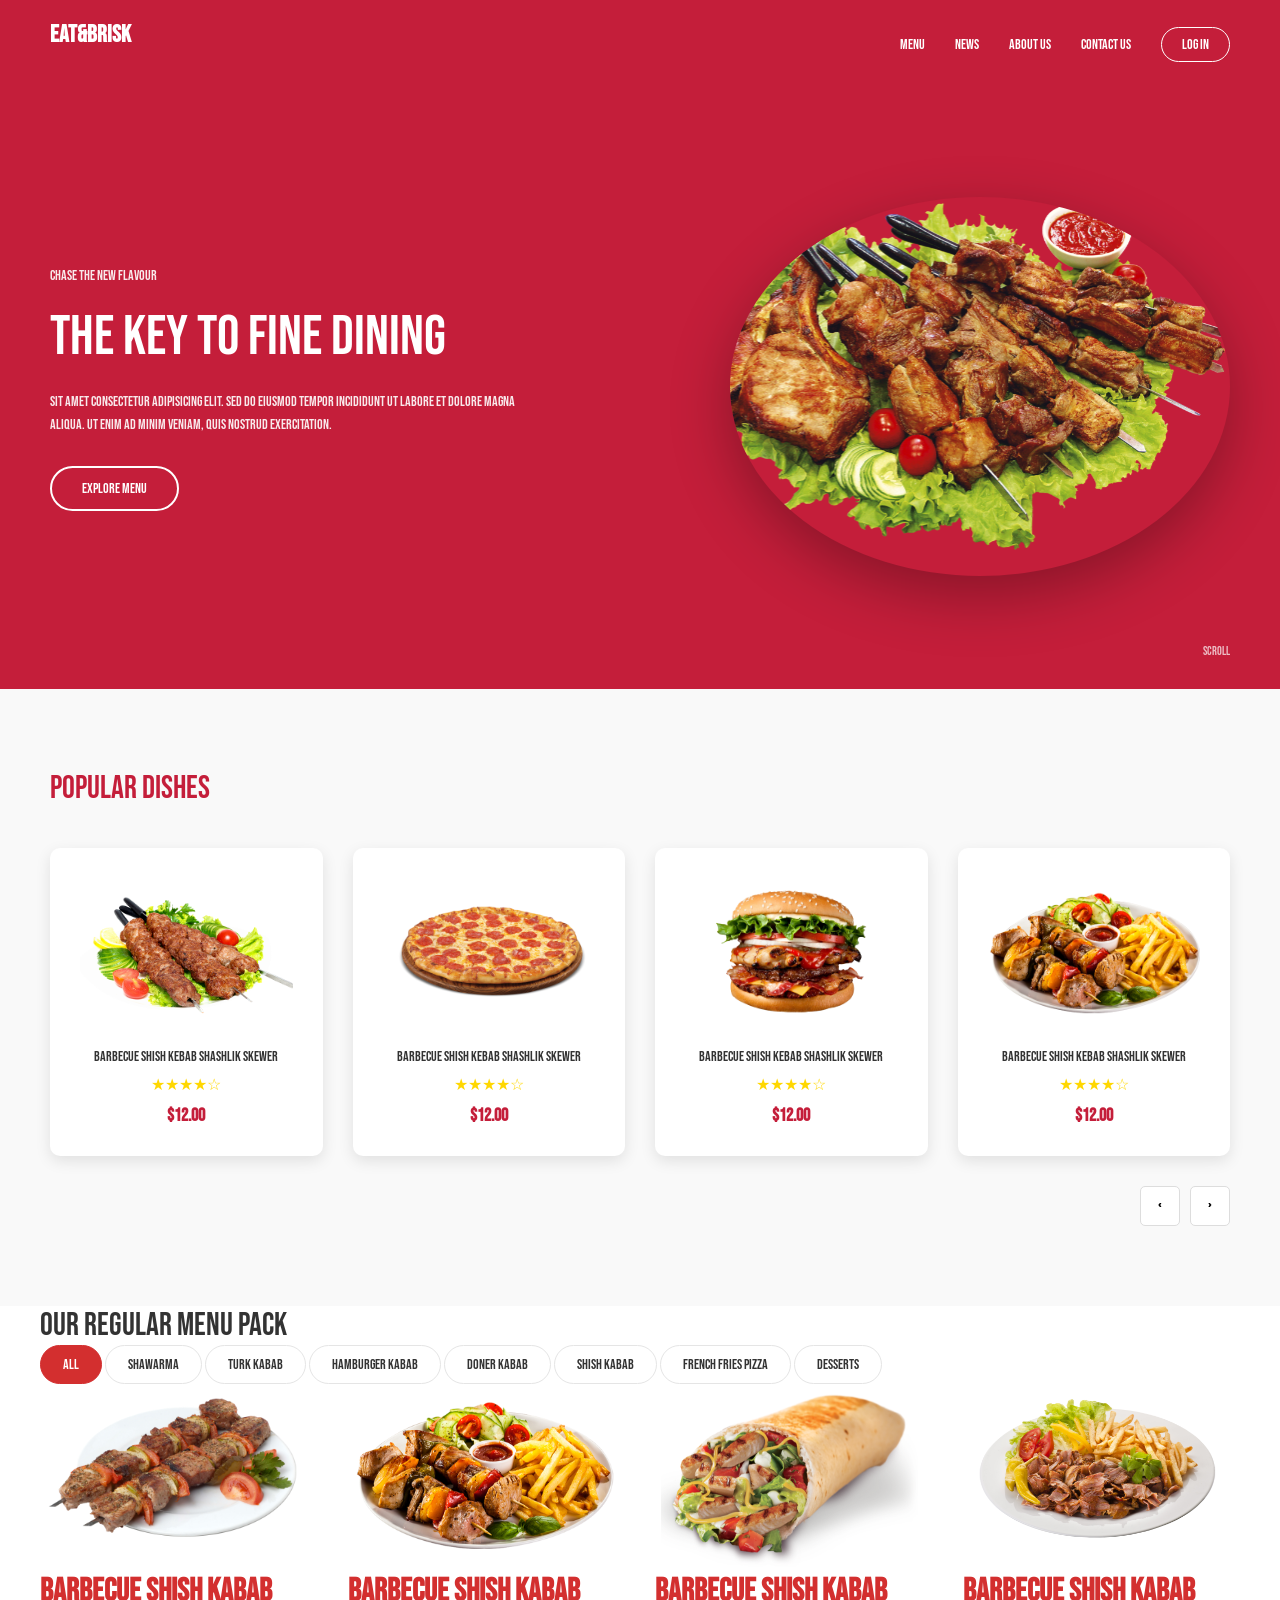
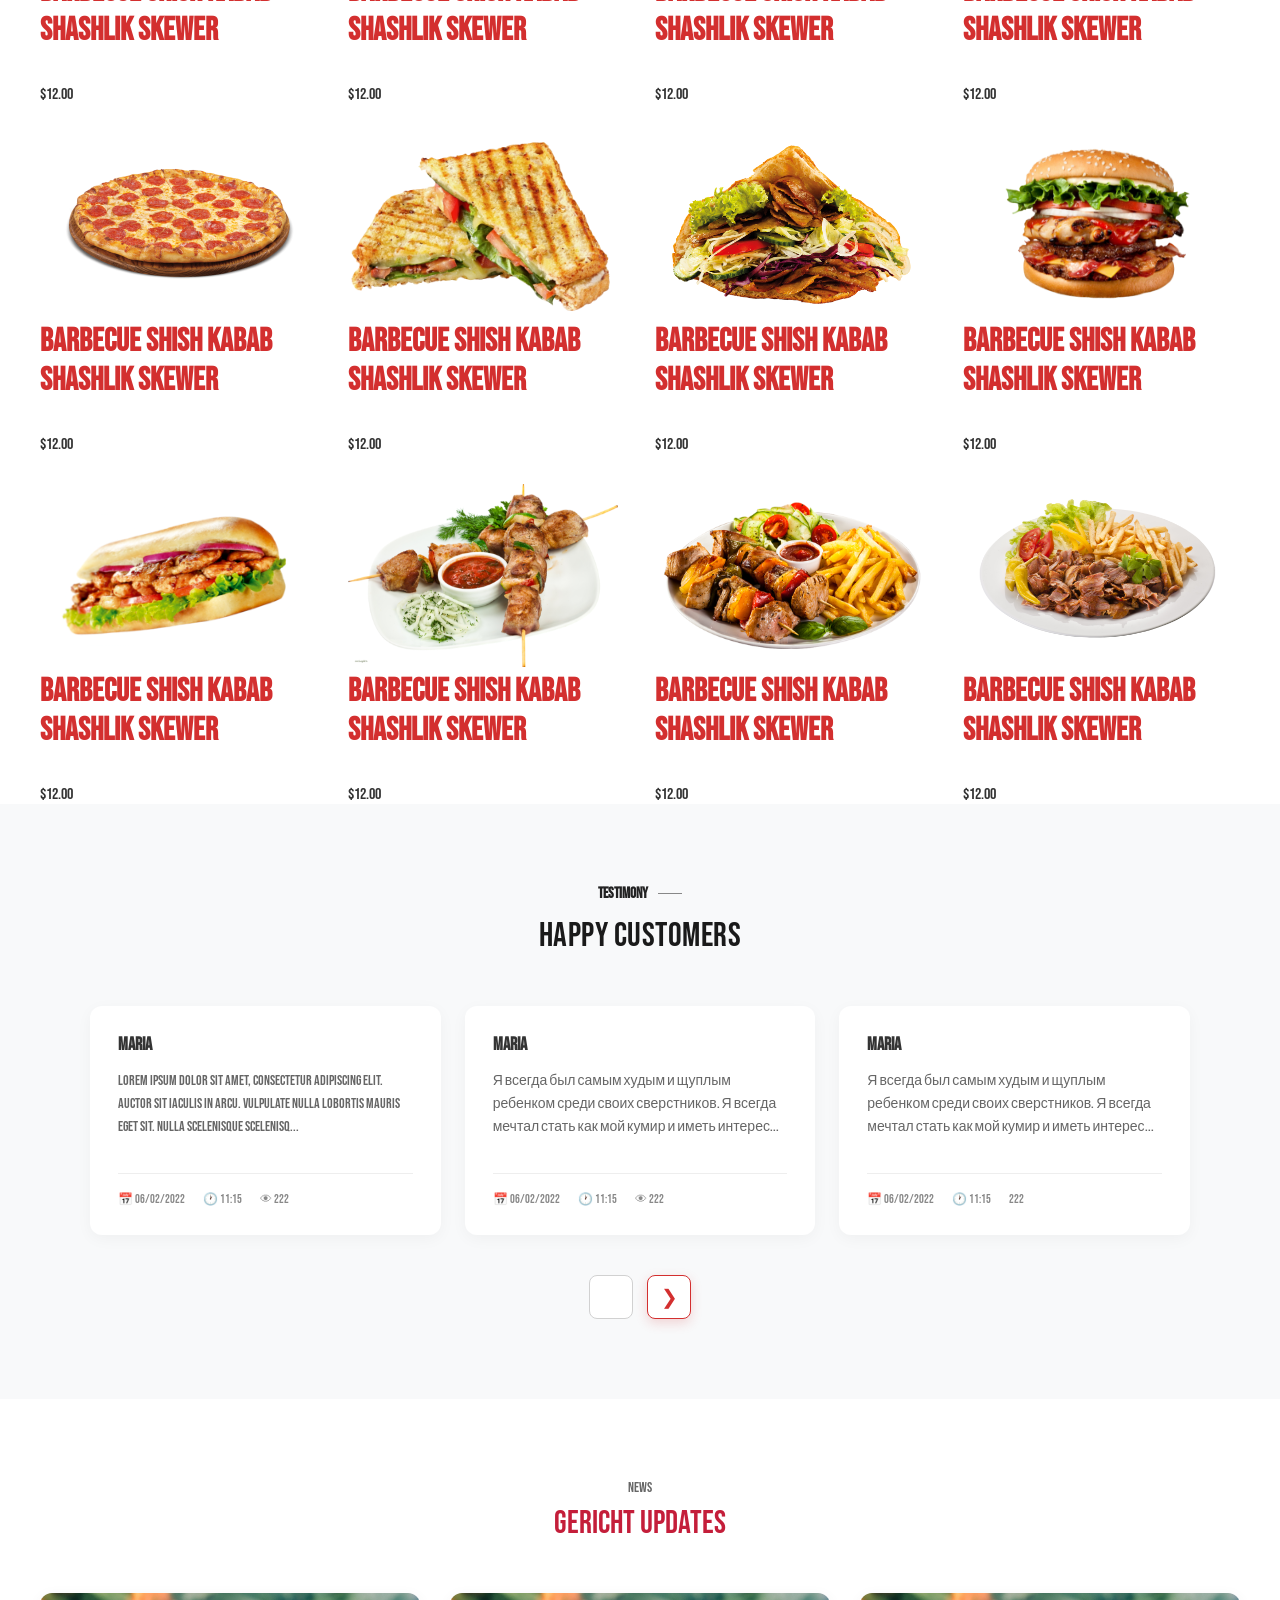
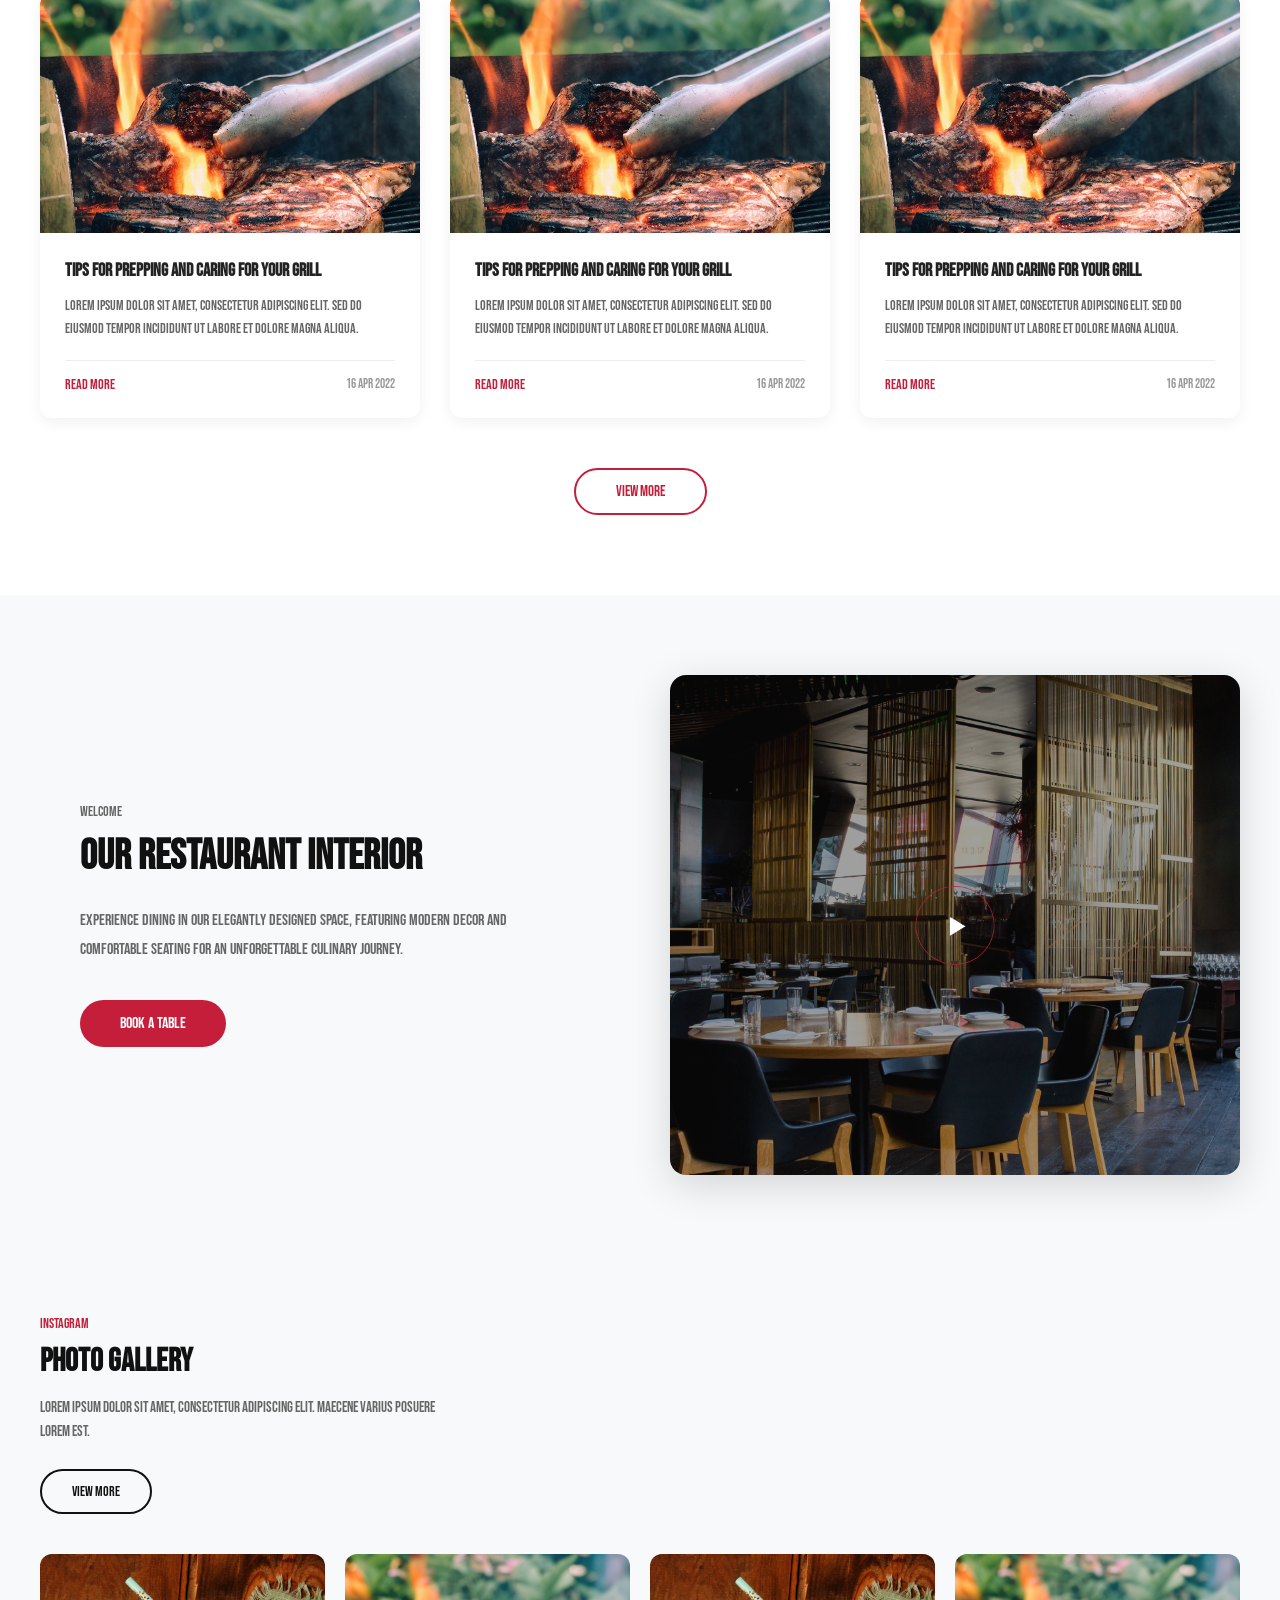
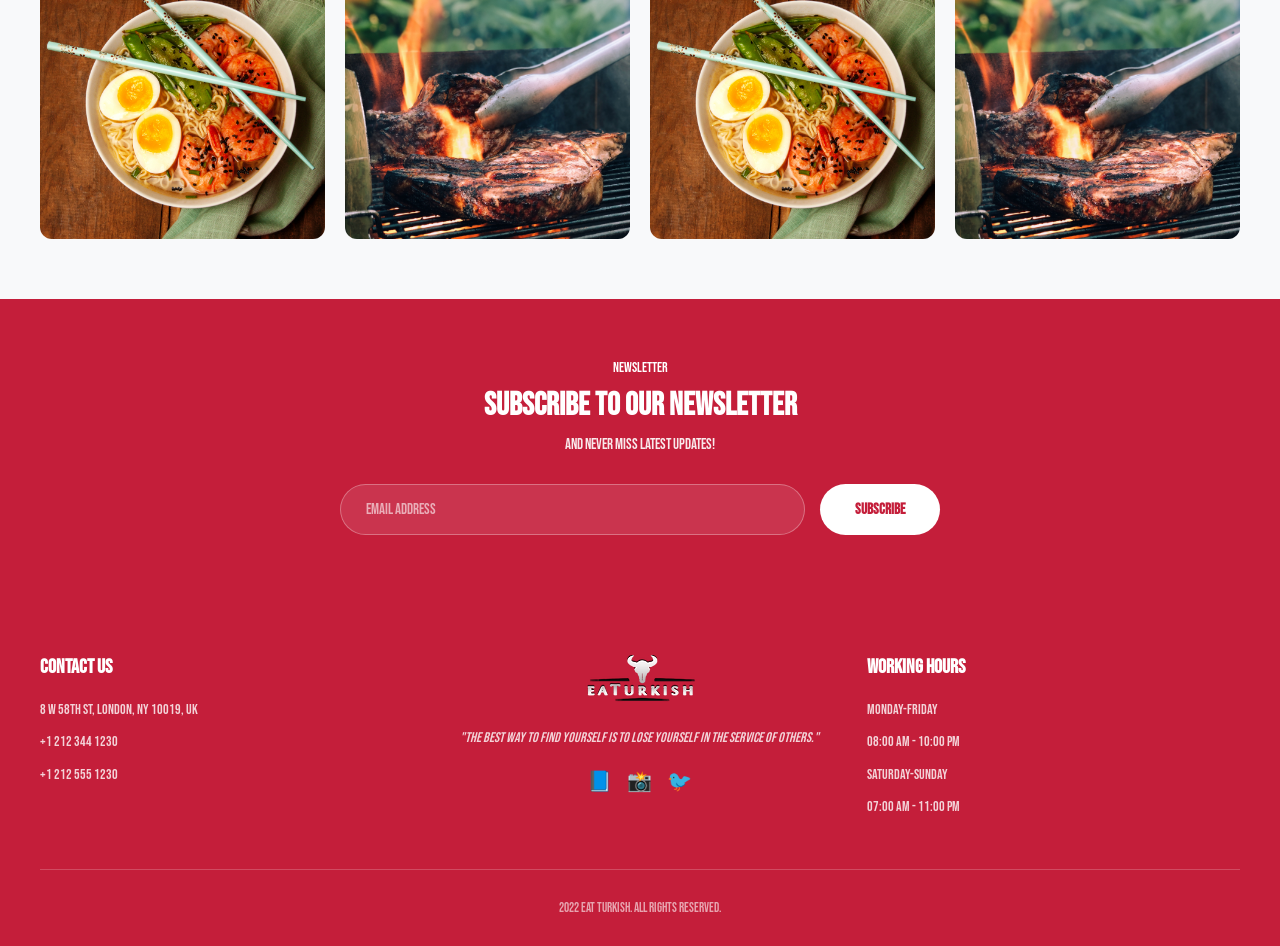
<file: index.html>
<!DOCTYPE html>
<html lang="en">
<head>
    <meta charset="UTF-8">
    <meta name="viewport" content="width=device-width, initial-scale=1.0">
    <title>Eat & Brisk - Fine Dining</title>
    <link rel="stylesheet" href="style.css">
    <link rel="preconnect" href="https://fonts.googleapis.com">
<link rel="preconnect" href="https://fonts.gstatic.com" crossorigin>
<link href="https://fonts.googleapis.com/css2?family=Archivo+Black&family=Bebas+Neue&family=Bungee&family=Fjalla+One&family=Montenegrin+Gothic+One&display=swap" rel="stylesheet">
</head>
<body>
    <header>
        <nav class="navbar">
            <div class="logo">EAT&BRISK</div>
            <ul class="nav-menu">
                <li><a href="#">Menu</a></li>
                <li><a href="#">News</a></li>
                <li><a href="#">About Us</a></li>
                <li><a href="#">Contact Us</a></li>
                <li><a href="#" class="login-btn">Log in</a></li>
            </ul>
        </nav>
    </header>

    <section class="hero">
        <div class="hero-content">
            <p class="tagline">Chase The New Flavour</p>
            <h1>The Key To Fine Dining</h1>
            <p class="description">Sit amet consectetur adipisicing elit. Sed do eiusmod tempor incididunt ut labore et dolore magna aliqua. Ut enim ad minim veniam, quis nostrud exercitation.</p>
            <button class="cta-btn">Explore Menu</button>
        </div>
        <div class="hero-image">
            <img src="./img/klipartz 2.svg" alt="Delicious grilled meat dish">
        </div>
        <div class="scroll-indicator">
            <span>SCROLL</span>
        </div>
    </section>

    <section class="popular-dishes">
        <div class="container">
            <h2>Popular Dishes</h2>
            <div class="dishes-grid">
                <div class="dish-card">
                    <img src="./img/klipartz 1.svg" alt="Barbecue Shish Kebab">
                    <h3>Barbecue Shish Kebab Shashlik Skewer</h3>
                    <div class="rating">★★★★☆</div>
                    <p class="price">$12.00</p>
                </div>
                <div class="dish-card">
                    <img src="./img/klipartz 1 (1).svg" alt="Pizza">
                    <h3>Barbecue Shish Kebab Shashlik Skewer</h3>
                    <div class="rating">★★★★☆</div>
                    <p class="price">$12.00</p>
                </div>
                <div class="dish-card">
                    <img src="./img/klipartz 1 (2).svg" alt="Burger">
                    <h3>Barbecue Shish Kebab Shashlik Skewer</h3>
                    <div class="rating">★★★★☆</div>
                    <p class="price">$12.00</p>
                </div>
                <div class="dish-card">
                    <img src="./img/klipartz 1 (3).svg" alt="Platter">
                    <h3>Barbecue Shish Kebab Shashlik Skewer</h3>
                    <div class="rating">★★★★☆</div>
                    <p class="price">$12.00</p>
                </div>
            </div>
            <div class="navigation-arrows">
                <button class="arrow left">‹</button>
                <button class="arrow right">›</button>
            </div>
        </div>
    </section>

    <div class="container">
        <h1 class="page-title">Our Regular Menu Pack</h1>
        
        <div class="filter-buttons">
            <button class="filter-btn active">All</button>
            <button class="filter-btn">Shawarma</button>
            <button class="filter-btn">Turk kabab</button>
            <button class="filter-btn">Hamburger Kabab</button>
            <button class="filter-btn">Doner Kabab</button>
            <button class="filter-btn">Shish Kabab</button>
            <button class="filter-btn">French Fries Pizza</button>
            <button class="filter-btn">Desserts</button>
        </div>

        <div class="menu-grid">
            <div class="menu-item">
                <img src="./img/kebab.svg" alt="Food" class="menu-image">
                <h3 class="menu-title">Barbecue Shish kabab Shashlik Skewer</h3>
                <p class="menu-price">$12.00</p>
            </div>

            <div class="menu-item">
                <img src="./img/kebab i fri.svg" alt="Food" class="menu-image">
                <h3 class="menu-title">Barbecue Shish kabab Shashlik Skewer</h3>
                <p class="menu-price">$12.00</p>
            </div>

            <div class="menu-item">
                <img src="./img/shawarma.svg" alt="Food" class="menu-image">
                <h3 class="menu-title">Barbecue Shish kabab Shashlik Skewer</h3>
                <p class="menu-price">$12.00</p>
            </div>

            <div class="menu-item">
                <img src="./img/mяsko.svg" alt="Food" class="menu-image">
                <h3 class="menu-title">Barbecue Shish kabab Shashlik Skewer</h3>
                <p class="menu-price">$12.00</p>
            </div>

            <div class="menu-item">
                <img src="./img/klipartz 1 (1).svg" alt="Food" class="menu-image">
                <h3 class="menu-title">Barbecue Shish kabab Shashlik Skewer</h3>
                <p class="menu-price">$12.00</p>
            </div>

            <div class="menu-item">
                <img src="./img/sandwich.svg" alt="Food" class="menu-image">
                <h3 class="menu-title">Barbecue Shish kabab Shashlik Skewer</h3>
                <p class="menu-price">$12.00</p>
            </div>

            <div class="menu-item">
                <img src="./img/kebabe.svg" alt="Food" class="menu-image">
                <h3 class="menu-title">Barbecue Shish kabab Shashlik Skewer</h3>
                <p class="menu-price">$12.00</p>
            </div>

            <div class="menu-item">
                <img src="./img/buger.svg" alt="Food" class="menu-image">
                <h3 class="menu-title">Barbecue Shish kabab Shashlik Skewer</h3>
                <p class="menu-price">$12.00</p>
            </div>

            <div class="menu-item">
                <img src="./img/hot-dog.svg" alt="Food" class="menu-image">
                <h3 class="menu-title">Barbecue Shish kabab Shashlik Skewer</h3>
                <p class="menu-price">$12.00</p>
            </div>

            <div class="menu-item">
                <img src="./img/kebab s sousom.svg" alt="Food" class="menu-image">
                <h3 class="menu-title">Barbecue Shish kabab Shashlik Skewer</h3>
                <p class="menu-price">$12.00</p>
            </div>

            <div class="menu-item">
                <img src="./img/kebab i fri.svg" alt="Food" class="menu-image">
                <h3 class="menu-title">Barbecue Shish kabab Shashlik Skewer</h3>
                <p class="menu-price">$12.00</p>
            </div>

            <div class="menu-item">
                <img src="./img/mяsko.svg" alt="Food" class="menu-image">
                <h3 class="menu-title">Barbecue Shish kabab Shashlik Skewer</h3>
                <p class="menu-price">$12.00</p>
            </div>
        </div>
    </div>

    <section class="testimony-section">
    <div class="testimony-wrapper">
        <div class="testimony-subtitle">Testimony</div>
        <h2 class="testimony-title">Happy Customers</h2>
        
        <div class="testimony-grid">
            <div class="testimony-card">
                <h3 class="testimony-card-author">Maria</h3>
                <p class="testimony-card-text">Lorem ipsum dolor sit amet, consectetur adipiscing elit. auctor sit iaculis in arcu. Vulpulate nulla lobortis mauris eget sit. Nulla scelenisque scelenisq...</p>
                <div class="testimony-card-meta">
                    <span>📅 06/02/2022</span>
                    <span>🕐 11:15</span>
                    <span>👁 222</span>
                </div>
            </div>
            
            <div class="testimony-card">
                <h3 class="testimony-card-author">Maria</h3>
                <p class="testimony-card-text">Я всегда был самым худым и щуплым ребенком среди своих сверстников. Я всегда мечтал стать как мой кумир и иметь интерес...</p>
                <div class="testimony-card-meta">
                    <span>📅 06/02/2022</span>
                    <span>🕐 11:15</span>
                    <span>👁 222</span>
                </div>
            </div>
            
            <div class="testimony-card">
                <h3 class="testimony-card-author">Maria</h3>
                <p class="testimony-card-text">Я всегда был самым худым и щуплым ребенком среди своих сверстников. Я всегда мечтал стать как мой кумир и иметь интерес...</p>
                <div class="testimony-card-meta">
                    <span>📅 06/02/2022</span>
                    <span>🕐 11:15</span>
                    <span> 222</span>
                </div>
            </div>
        </div>
        
        <div class="testimony-controls">
            <button class="testimony-btn"></button>
            <button class="testimony-btn testimony-btn--active">❯</button>
        </div>
    </div>
</section>

<section class="news-section">
    <div class="news-container">
        <div class="news-header">
            <span class="news-subtitle">News</span>
            <h2 class="news-title">Gericht Updates</h2>
        </div>
        
        <div class="news-grid">
            <article class="news-card">
                <div class="news-card-image">
                    <img src="./img/8c4d58fb016fda9cb21d9377697b1e089f3c59d7.jpg" alt="Grilling">
                </div>
                <div class="news-card-content">
                    <h3 class="news-card-title">Tips For Prepping And Caring For Your Grill</h3>
                    <p class="news-card-text">Lorem ipsum dolor sit amet, consectetur adipiscing elit. Sed do eiusmod tempor incididunt ut labore et dolore magna aliqua.</p>
                    <div class="news-card-footer">
                        <a href="#" class="read-more">Read More</a>
                        <span class="news-date">16 Apr 2022</span>
                    </div>
                </div>
            </article>

            <article class="news-card">
                <div class="news-card-image">
                    <img src="./img/8c4d58fb016fda9cb21d9377697b1e089f3c59d7.jpg" alt="Grilling">
                </div>
                <div class="news-card-content">
                    <h3 class="news-card-title">Tips For Prepping And Caring For Your Grill</h3>
                    <p class="news-card-text">Lorem ipsum dolor sit amet, consectetur adipiscing elit. Sed do eiusmod tempor incididunt ut labore et dolore magna aliqua.</p>
                    <div class="news-card-footer">
                        <a href="#" class="read-more">Read More</a>
                        <span class="news-date">16 Apr 2022</span>
                    </div>
                </div>
            </article>

            <article class="news-card">
                <div class="news-card-image">
                    <img src="./img/8c4d58fb016fda9cb21d9377697b1e089f3c59d7.jpg" alt="Grilling">
                </div>
                <div class="news-card-content">
                    <h3 class="news-card-title">Tips For Prepping And Caring For Your Grill</h3>
                    <p class="news-card-text">Lorem ipsum dolor sit amet, consectetur adipiscing elit. Sed do eiusmod tempor incididunt ut labore et dolore magna aliqua.</p>
                    <div class="news-card-footer">
                        <a href="#" class="read-more">Read More</a>
                        <span class="news-date">16 Apr 2022</span>
                    </div>
                </div>
            </article>
        </div>
        
        <div class="view-more-wrapper">
            <button class="view-more-button">View More</button>
        </div>
    </div>
</section>

<section class="restaurant-section">
    <div class="restaurant-container">
        <div class="restaurant-content">
            <span class="restaurant-subtitle">Welcome</span>
            <h2 class="restaurant-title">Our Restaurant Interior</h2>
            <p class="restaurant-text">Experience dining in our elegantly designed space, featuring modern decor and comfortable seating for an unforgettable culinary journey.</p>
            <button class="restaurant-btn">Book a Table</button>
        </div>
        <div class="restaurant-image-wrapper">
            <img src="./img/Video.png" alt="Restaurant Interior" class="restaurant-image">
        </div>
    </div>
</section>

<section class="footer-section">
    <div class="instagram-section">
        <div class="container">
            <div class="instagram-content">
                <span class="instagram-label">Instagram</span>
                <h3 class="instagram-title">Photo Gallery</h3>
                <p class="instagram-text">Lorem ipsum dolor sit amet, consectetur adipiscing elit. Maecene varius posuere lorem est.</p>
                <button class="view-more-btn">View More</button>
            </div>
            <div class="instagram-grid">
                <div class="instagram-item">
                    <img src="./img/7657e3e1c7b04c743ab8a84c4d86d39abc947dc7.jpg" alt="Food">
                </div>
                <div class="instagram-item">
                    <img src="./img/8c4d58fb016fda9cb21d9377697b1e089f3c59d7.jpg" alt="Food">
                    <div class="instagram-icon">📷</div>
                </div>
                <div class="instagram-item">
                    <img src="./img/7657e3e1c7b04c743ab8a84c4d86d39abc947dc7.jpg" alt="Food">
                </div>
                <div class="instagram-item">
                    <img src="./img/8c4d58fb016fda9cb21d9377697b1e089f3c59d7.jpg" alt="Food">
                </div>
            </div>
        </div>
    </div>

    <div class="newsletter-section">
        <div class="container">
            <div class="newsletter-content">
                <span class="newsletter-label">Newsletter</span>
                <h3 class="newsletter-title">Subscribe To Our Newsletter</h3>
                <p class="newsletter-text">And never miss latest updates!</p>
                <form class="newsletter-form">
                    <input type="email" placeholder="Email Address" class="email-input">
                    <button type="submit" class="subscribe-btn">Subscribe</button>
                </form>
            </div>
        </div>
    </div>

    <footer class="footer">
        <div class="container">
            <div class="footer-grid">
                <div class="footer-contact">
                    <h4>Contact Us</h4>
                    <p>8 W 58th St, London, NY 10019, UK</p>
                    <p>+1 212 344 1230</p>
                    <p>+1 212 555 1230</p>
                </div>
                
                <div class="footer-logo">
                    <img src="./img/42a1cf3bc9301a6ed843a451e527fe000dda036b.png" alt="EATURKISH" class="logo">
                    <p class="footer-tagline">"The best way to find yourself is to lose yourself in the service of others."</p>
                    <div class="social-links">
                        <a href="#">📘</a>
                        <a href="#">📸</a>
                        <a href="#">🐦</a>
                    </div>
                </div>
                
                <div class="footer-hours">
                    <h4>Working Hours</h4>
                    <p><strong>Monday-Friday</strong></p>
                    <p>08:00 am - 10:00 pm</p>
                    <p><strong>Saturday-Sunday</strong></p>
                    <p>07:00 am - 11:00 pm</p>
                </div>
            </div>
            
            <div class="footer-bottom">
                <p>2022 Eat Turkish. All Rights reserved.</p>
            </div>
        </div>
    </footer>
</section>
</body>
</html>
</file>
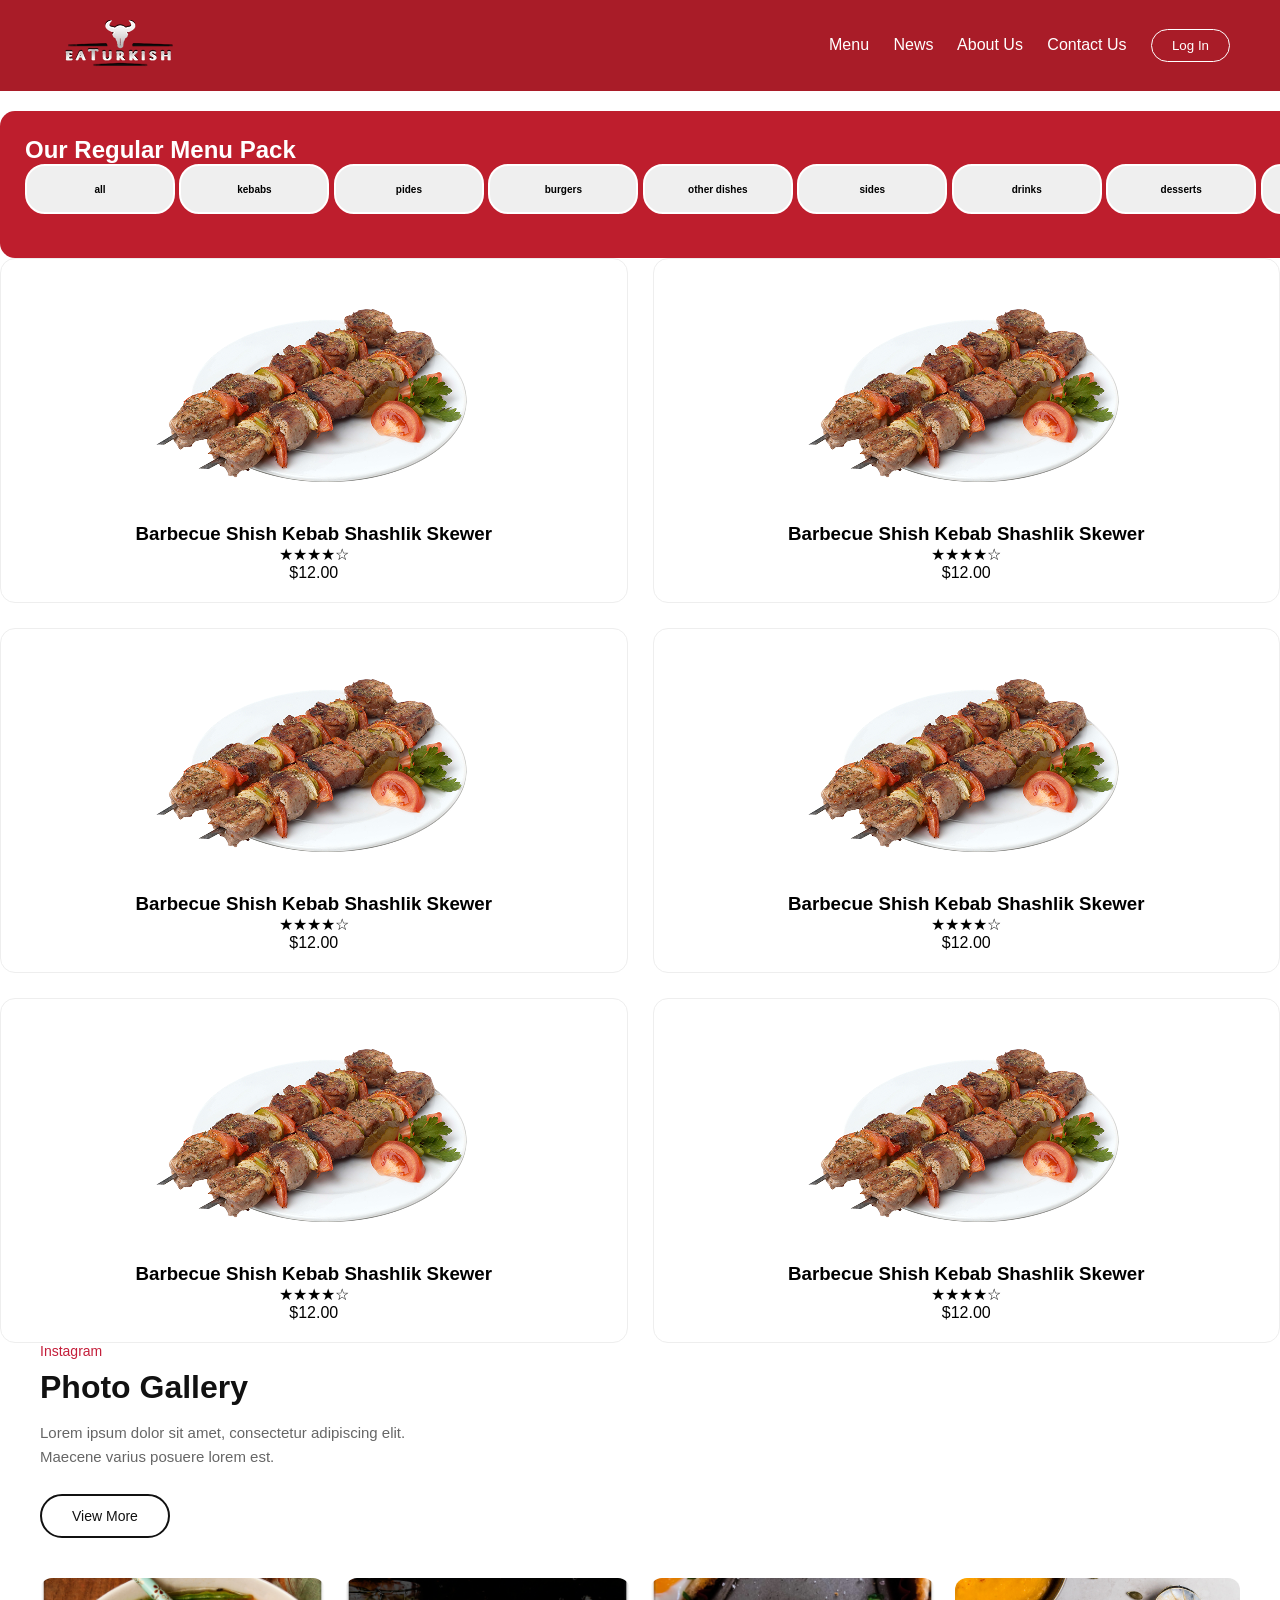
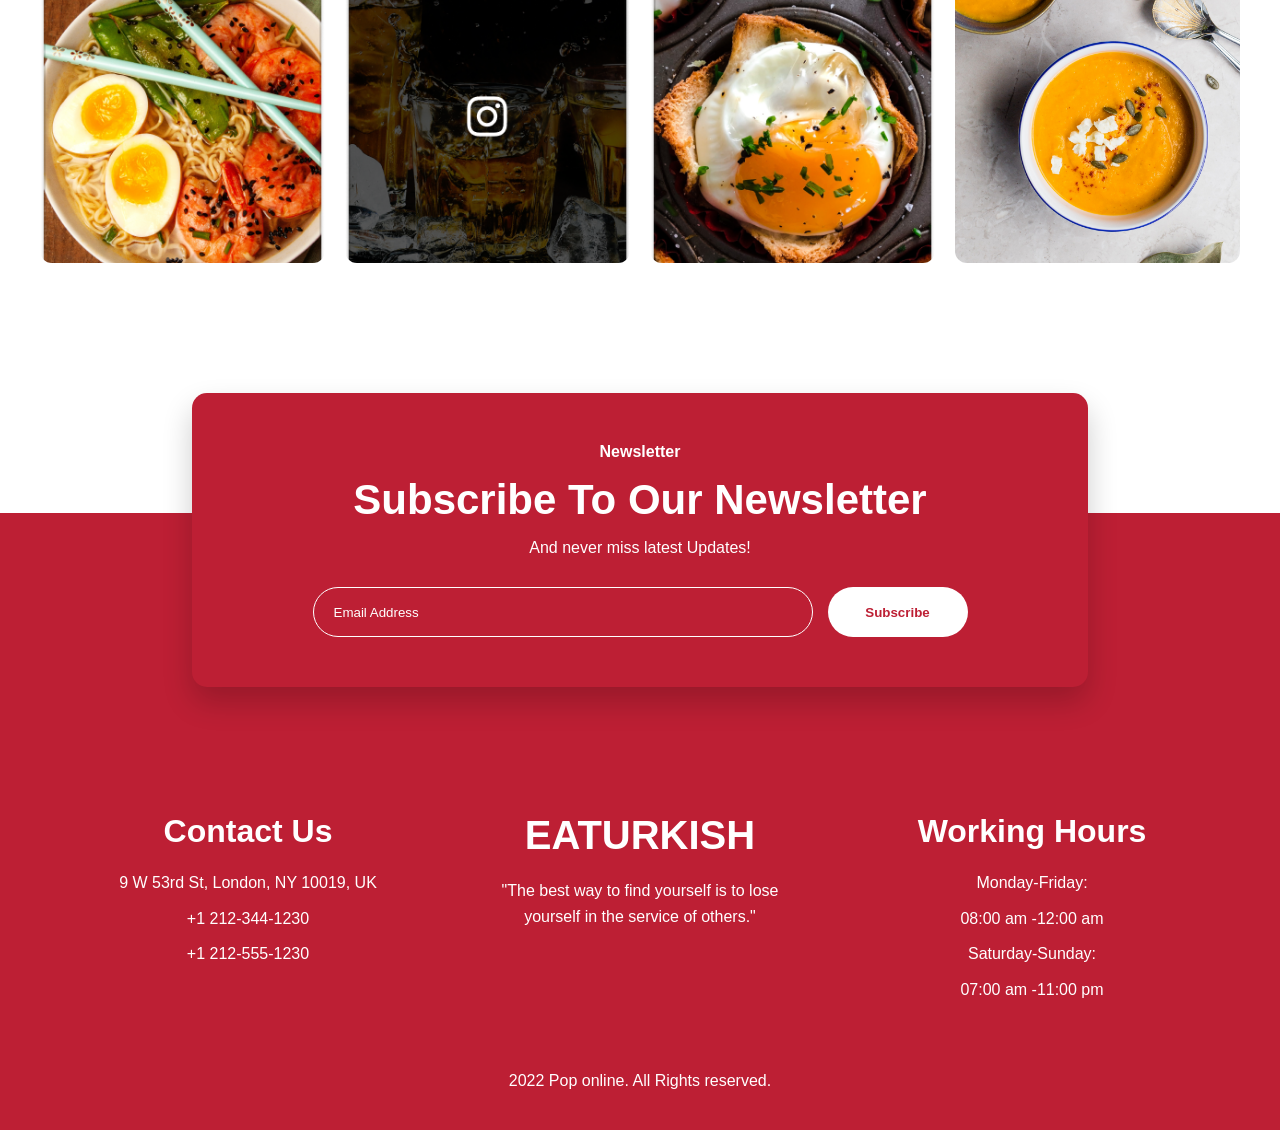
<file: home.html>
<!DOCTYPE html>
<html lang="ru">
<head>
    <meta charset="UTF-8">
    <meta name="viewport" content="width=device-width, initial-scale=1.0">
    <title>Document</title>
    <link rel="stylesheet" href="max.css">
    
</head>
<body>
        <header>
        <div class="logo"><img src="logo.svg" alt="EATURKISH"></div>
        <nav>
            <a href="#">Menu</a>
            <a href="#">News</a>
            <a href="#">About Us</a>
            <a href="#">Contact Us</a>
            <button class="login-btn">Log In</button>
        </nav>
    </header>
    <main>
        <div class="meny">
        <div class="sidebar">
            <h2>
                Our Regular Menu Pack
            </h2>
            <button class="btn67">all</button>
            <button class="btn67">kebabs</button>
            <button class="btn67">pides</button>
            <button class="btn67">burgers</button>
            <button class="btn67">other dishes</button>
            <button class="btn67">sides</button>
            <button class="btn67">drinks</button>
            <button class="btn67">desserts</button>
            <button class="btn67">meal deals</button>

        </div>
        <div class="products">
                <div class="card">
                    <img src="./img/klipartz 1.png" alt=Brbecue Shish Kebab">
                    <h3>Barbecue Shish Kebab Shashlik Skewer</h3>
                    <div class="rating">★★★★☆</div>
                    <p class="price">$12.00</p>
                </div>
                <div class="card">
                    <img src="./img/klipartz 1.png" alt=Barbecue Shish Kebab">
                    <h3>Barbecue Shish Kebab Shashlik Skewer</h3>
                    <div class="rating">★★★★☆</div>
                    <p class="price">$12.00</p>
                </div>
                <div class="card">
                    <img src="./img/klipartz 1.png" alt=Barbecue Shish Kebab">
                    <h3>Barbecue Shish Kebab Shashlik Skewer</h3>
                    <div class="rating">★★★★☆</div>
                    <p class="price">$12.00</p>
                </div>
                                <div class="card">
                    <img src="./img/klipartz 1.png" alt=Barbecue Shish Kebab">
                    <h3>Barbecue Shish Kebab Shashlik Skewer</h3>
                    <div class="rating">★★★★☆</div>
                    <p class="price">$12.00</p>
                </div>
                                <div class="card">
                    <img src="./img/klipartz 1.png" alt=Barbecue Shish Kebab">
                    <h3>Barbecue Shish Kebab Shashlik Skewer</h3>
                    <div class="rating">★★★★☆</div>
                    <p class="price">$12.00</p>
                </div>
                                <div class="card">
                    <img src="./img/klipartz 1.png" alt=Barbecue Shish Kebab">
                    <h3>Barbecue Shish Kebab Shashlik Skewer</h3>
                    <div class="rating">★★★★☆</div>
                    <p class="price">$12.00</p>
                </div>
</div>
    </main>
    <div class="instagram-section">
        <div class="container">
            <div class="instagram-content">
                <span class="instagram-label">Instagram</span>
                <h3 class="instagram-title">Photo Gallery</h3>
                <p class="instagram-text">Lorem ipsum dolor sit amet, consectetur adipiscing elit. Maecene varius posuere lorem est.</p>
                <button class="view-more-btn">View More</button>
            </div>
            <div class="instagram-grid">
                <div class="instagram-item">
                    <img src="./img/1.png" alt="Food">
                </div>
                <div class="instagram-item">
                    <img src="./img/2.png" alt="Food">
                    <div class="instagram-icon">📷</div>
                </div>
                <div class="instagram-item">
                    <img src="./img/3.png" alt="Food">
                </div>
                <div class="instagram-item">
                    <img src="./img/ec3bb0ea74612bab37d94c7770d7cf654a163106.jpg" alt="Food">
                </div>
            </div>
        </div>
    </div>
<footer class="footer">

    <div class="newsletter">
        <p class="small">Newsletter</p>
        <h2>Subscribe To Our Newsletter</h2>
        <p>And never miss latest Updates!</p>

        <div class="subscribe">
            <input type="email" placeholder="Email Address">
            <button>Subscribe</button>
        </div>
    </div>

    <div class="footer-content">

        <div class="box">
            <h3>Contact Us</h3>
            <p>9 W 53rd St, London, NY 10019, UK</p>
            <p>+1 212-344-1230</p>
            <p>+1 212-555-1230</p>
        </div>

        <div class="box center">
            <h2>EATURKISH</h2>
            <p>"The best way to find yourself is to lose yourself in the service of others."</p>

            <div class="social">
                <i class="fa-brands fa-facebook-f"></i>
                <i class="fa-brands fa-twitter"></i>
                <i class="fa-brands fa-instagram"></i>
            </div>
        </div>

        <div class="box">
            <h3>Working Hours</h3>
            <p>Monday-Friday:</p>
            <p>08:00 am -12:00 am</p>

            <p>Saturday-Sunday:</p>
            <p>07:00 am -11:00 pm</p>
        </div>

    </div>

    <p class="copyright">
        2022 Pop online. All Rights reserved.
    </p>

</footer>
</body>
</html>
</file>
<file: style.css>
* {
    margin: 0;
    padding: 0;
    box-sizing: border-box;
    font-family: "Bebas Neue", sans-serif;
    font-weight: 400;
    font-style: normal;
}

body {
    font-family: 'Arial', sans-serif;
    color: #333;
}

.navbar {
    display: flex;
    justify-content: space-between;
    align-items: center;
    padding: 20px 50px;
    background-color: #C41E3A;
}

.logo {
    color: white;
    font-size: 24px;
    font-weight: bold;
}

.nav-menu {
    display: flex;
    list-style: none;
    gap: 30px;
    align-items: center;
}

.nav-menu a {
    color: white;
    text-decoration: none;
    font-size: 14px;
}

.login-btn {
    border: 1px solid white;
    padding: 8px 20px;
    border-radius: 20px;
}

.hero {
    background-color: #C41E3A;
    min-height: 600px;
    display: flex;
    align-items: center;
    justify-content: space-between;
    padding: 80px 50px;
    position: relative;
    color: white;
}

.hero-content {
    max-width: 500px;
}

.tagline {
    font-size: 14px;
    margin-bottom: 20px;
    opacity: 0.9;
}

.hero h1 {
    font-size: 56px;
    line-height: 1.2;
    margin-bottom: 20px;
}

.description {
    font-size: 14px;
    line-height: 1.6;
    margin-bottom: 30px;
    opacity: 0.9;
}

.cta-btn {
    background-color: transparent;
    border: 2px solid white;
    color: white;
    padding: 12px 30px;
    border-radius: 25px;
    cursor: pointer;
    font-size: 14px;
    transition: all 0.3s;
}

.cta-btn:hover {
    background-color: white;
    color: #C41E3A;
}

.hero-image img {
    max-width: 500px;
    border-radius: 50%;
    box-shadow: 0 20px 60px rgba(0, 0, 0, 0.3);
}

.scroll-indicator {
    position: absolute;
    bottom: 30px;
    right: 50px;
    font-size: 12px;
    opacity: 0.7;
}

.popular-dishes {
    padding: 80px 50px;
    background-color: #f9f9f9;
}

.container {
    max-width: 1200px;
    margin: 0 auto;
}

.popular-dishes h2 {
    font-size: 32px;
    margin-bottom: 40px;
    color: #C41E3A;
}

.dishes-grid {
    display: grid;
    grid-template-columns: repeat(4, 1fr);
    gap: 30px;
}

.dish-card {
    background: white;
    padding: 30px;
    border-radius: 10px;
    text-align: center;
    box-shadow: 0 5px 15px rgba(0, 0, 0, 0.1);
    transition: transform 0.3s;
}

.dish-card:hover {
    transform: translateY(-5px);
}

.dish-card img {
    width: 100%;
    height: 150px;
    object-fit: cover;
    border-radius: 10px;
    margin-bottom: 15px;
}

.dish-card h3 {
    font-size: 14px;
    margin-bottom: 10px;
    color: #333;
}

.rating {
    color: #FFD700;
    margin-bottom: 10px;
    font-size: 16px;
}

.price {
    color: #C41E3A;
    font-size: 18px;
    font-weight: bold;
}

.navigation-arrows {
    display: flex;
    justify-content: flex-end;
    gap: 10px;
    margin-top: 30px;
}

.arrow {
    background: white;
    border: 1px solid #ddd;
    width: 40px;
    height: 40px;
    border-radius: 5px;
    cursor: pointer;
    font-size: 20px;
    transition: all 0.3s;
}

.arrow:hover {
    background: #C41E3A;
    color: white;
    border-color: #C41E3A;
}

.menu-section {
    max-width: 1200px;
    margin: 0 auto;
    padding: 60px 20px;
    text-align: center;
}

.menu-title {
    font-size: 32px;
    font-weight: 700;
    color: #d32f2f;
    margin-bottom: 35px;
}

.filter-group {
    display: flex;
    flex-wrap: wrap;
    justify-content: center;
    gap: 12px;
    margin-bottom: 45px;
}

.filter-btn {
    padding: 10px 22px;
    border: 1px solid #e5e5e5;
    background: #ffffff;
    border-radius: 25px;
    font-size: 14px;
    font-weight: 500;
    color: #333333;
    cursor: pointer;
    transition: all 0.3s ease;
}

.filter-btn:hover {
    border-color: #d32f2f;
    color: #d32f2f;
}

.filter-btn.active {
    background: #d32f2f;
    color: #ffffff;
    border-color: #d32f2f;
}

.menu-grid {
    display: grid;
    grid-template-columns: repeat(4, 1fr);
    gap: 30px;
}

.menu-card {
    background: #ffffff;
    border-radius: 16px;
    padding: 25px 20px;
    box-shadow: 0 5px 20px rgba(0, 0, 0, 0.06);
    transition: transform 0.3s ease, box-shadow 0.3s ease;
}

.menu-card:hover {
    transform: translateY(-6px);
    box-shadow: 0 10px 30px rgba(0, 0, 0, 0.1);
}

.menu-card-img {
    width: 100%;
    height: 170px;
    object-fit: cover;
    border-radius: 12px;
    margin-bottom: 18px;
}

.menu-card-title {
    font-size: 15px;
    font-weight: 600;
    color: #333333;
    line-height: 1.4;
    margin-bottom: 12px;
}

.menu-card-price {
    font-size: 18px;
    font-weight: 700;
    color: #d32f2f;
}

@media (max-width: 1024px) {
    .menu-grid {
        grid-template-columns: repeat(3, 1fr);
    }
}

@media (max-width: 768px) {
    .menu-grid {
        grid-template-columns: repeat(2, 1fr);
    }
    .menu-title {
        font-size: 26px;
    }
}

@media (max-width: 480px) {
    .menu-grid {
        grid-template-columns: 1fr;
    }
}

.testimony-section {
    padding: 80px 20px;
    background-color: #f8f9fa;
    font-family: system-ui, -apple-system, sans-serif;
}

.testimony-wrapper {
    max-width: 1100px;
    margin: 0 auto;
    text-align: center;
}

.testimony-subtitle {
    display: inline-flex;
    align-items: center;
    gap: 10px;
    font-size: 15px;
    font-weight: 600;
    color: #222;
    margin-bottom: 12px;
}

.testimony-subtitle::after {
    content: '';
    display: inline-block;
    width: 24px;
    height: 1px;
    background-color: #888;
}

.testimony-title {
    font-size: 34px;
    font-weight: 500;
    color: #1a1a1a;
    margin: 0 0 50px;
    letter-spacing: 0.5px;
}

.testimony-grid {
    display: grid;
    grid-template-columns: repeat(3, 1fr);
    gap: 24px;
    margin-bottom: 40px;
}

.testimony-card {
    background: #fff;
    padding: 28px;
    border-radius: 12px;
    box-shadow: 0 4px 16px rgba(0, 0, 0, 0.04);
    text-align: left;
    transition: transform 0.25s ease, box-shadow 0.25s ease;
}

.testimony-card:hover {
    transform: translateY(-6px);
    box-shadow: 0 8px 24px rgba(0, 0, 0, 0.08);
}

.testimony-card-author {
    font-size: 18px;
    font-weight: 600;
    color: #333;
    margin: 0 0 14px;
}

.testimony-card-text {
    font-size: 14px;
    line-height: 1.65;
    color: #666;
    margin: 0 0 24px;
    min-height: 80px;
}

.testimony-card-meta {
    display: flex;
    align-items: center;
    gap: 18px;
    font-size: 12px;
    color: #888;
    border-top: 1px solid #eee;
    padding-top: 18px;
}

.testimony-card-meta span {
    display: inline-flex;
    align-items: center;
    gap: 5px;
}

.testimony-controls {
    display: flex;
    justify-content: center;
    gap: 14px;
}

.testimony-btn {
    width: 44px;
    height: 44px;
    border: 1px solid #d1d1d1;
    background: #fff;
    border-radius: 8px;
    cursor: pointer;
    font-size: 20px;
    color: #555;
    display: flex;
    align-items: center;
    justify-content: center;
    transition: all 0.2s ease;
}

.testimony-btn:hover {
    border-color: #d32f2f;
    color: #d32f2f;
}

.testimony-btn--active {
    border-color: #d32f2f;
    color: #d32f2f;
    box-shadow: 0 4px 12px rgba(211, 47, 47, 0.18);
}

@media (max-width: 960px) {
    .testimony-grid {
        grid-template-columns: repeat(2, 1fr);
    }
}

@media (max-width: 640px) {
    .testimony-grid {
        grid-template-columns: 1fr;
    }
    .testimony-title {
        font-size: 28px;
    }
}

.news-section {
    padding: 80px 20px;
    background-color: #fff;
    font-family: 'Segoe UI', Tahoma, Geneva, Verdana, sans-serif;
}

.news-container {
    max-width: 1200px;
    margin: 0 auto;
}

.news-header {
    text-align: center;
    margin-bottom: 50px;
}

.news-subtitle {
    display: block;
    font-size: 14px;
    color: #666;
    margin-bottom: 8px;
    font-weight: 400;
}

.news-title {
    font-size: 32px;
    color: #c41e3a;
    font-weight: 500;
    margin: 0;
}

.news-grid {
    display: grid;
    grid-template-columns: repeat(3, 1fr);
    gap: 30px;
    margin-bottom: 50px;
}

.news-card {
    background: #fff;
    border-radius: 12px;
    overflow: hidden;
    box-shadow: 0 4px 15px rgba(0, 0, 0, 0.06);
    transition: transform 0.3s ease, box-shadow 0.3s ease;
}

.news-card:hover {
    transform: translateY(-6px);
    box-shadow: 0 8px 25px rgba(0, 0, 0, 0.1);
}

.news-card-image {
    width: 100%;
    height: 240px;
    overflow: hidden;
}

.news-card-image img {
    width: 100%;
    height: 100%;
    object-fit: cover;
    transition: transform 0.3s ease;
}

.news-card:hover .news-card-image img {
    transform: scale(1.05);
}

.news-card-content {
    padding: 25px;
}

.news-card-title {
    font-size: 18px;
    font-weight: 600;
    color: #222;
    margin: 0 0 12px;
    line-height: 1.4;
}

.news-card-text {
    font-size: 14px;
    color: #666;
    line-height: 1.6;
    margin: 0 0 20px;
}

.news-card-footer {
    display: flex;
    justify-content: space-between;
    align-items: center;
    padding-top: 15px;
    border-top: 1px solid #eee;
}

.read-more {
    color: #c41e3a;
    text-decoration: none;
    font-size: 14px;
    font-weight: 500;
    transition: color 0.3s ease;
}

.read-more:hover {
    color: #a01830;
}

.news-date {
    font-size: 13px;
    color: #999;
}

.view-more-wrapper {
    text-align: center;
}

.view-more-button {
    padding: 12px 40px;
    background: transparent;
    border: 2px solid #c41e3a;
    color: #c41e3a;
    border-radius: 25px;
    font-size: 15px;
    font-weight: 500;
    cursor: pointer;
    transition: all 0.3s ease;
}

.view-more-button:hover {
    background: #c41e3a;
    color: #fff;
}

@media (max-width: 992px) {
    .news-grid {
        grid-template-columns: repeat(2, 1fr);
    }
}

@media (max-width: 600px) {
    .news-grid {
        grid-template-columns: 1fr;
    }
    
    .news-title {
        font-size: 26px;
    }
}

.restaurant-section {
    padding: 80px 20px;
    background-color: #f8f9fa;
    font-family: 'Segoe UI', Tahoma, Geneva, Verdana, sans-serif;
}

.restaurant-container {
    max-width: 1200px;
    margin: 0 auto;
    display: grid;
    grid-template-columns: 1fr 1fr;
    gap: 60px;
    align-items: center;
}

.restaurant-content {
    padding: 40px;
}

.restaurant-subtitle {
    display: block;
    font-size: 14px;
    color: #666;
    margin-bottom: 12px;
    font-weight: 500;
}

.restaurant-title {
    font-size: 42px;
    color: #111;
    font-weight: 600;
    margin: 0 0 25px;
    line-height: 1.2;
}

.restaurant-text {
    font-size: 16px;
    color: #666;
    line-height: 1.8;
    margin: 0 0 35px;
}

.restaurant-btn {
    padding: 14px 40px;
    background-color: #c41e3a;
    color: #fff;
    border: none;
    border-radius: 30px;
    font-size: 16px;
    font-weight: 500;
    cursor: pointer;
    transition: all 0.3s ease;
}

.restaurant-btn:hover {
    background-color: #a01830;
    transform: translateY(-2px);
    box-shadow: 0 8px 20px rgba(196, 30, 58, 0.3);
}

.restaurant-image-wrapper {
    position: relative;
    border-radius: 16px;
    overflow: hidden;
    box-shadow: 0 10px 40px rgba(0, 0, 0, 0.15);
}

.restaurant-image {
    width: 100%;
    height: 500px;
    object-fit: cover;
    display: block;
    transition: transform 0.5s ease;
}

.restaurant-image-wrapper:hover .restaurant-image {
    transform: scale(1.03);
}

@media (max-width: 992px) {
    .restaurant-container {
        grid-template-columns: 1fr;
        gap: 40px;
    }
    
    .restaurant-title {
        font-size: 32px;
    }
    
    .restaurant-image {
        height: 400px;
    }
}

@media (max-width: 600px) {
    .restaurant-content {
        padding: 20px;
    }
    
    .restaurant-title {
        font-size: 28px;
    }
    
    .restaurant-image {
        height: 300px;
    }
}

.footer-section {
    background-color: #fff;
    font-family: 'Segoe UI', Tahoma, Geneva, Verdana, sans-serif;
}

.instagram-section {
    padding: 60px 20px;
    background-color: #f8f9fa;
}

.container {
    max-width: 1200px;
    margin: 0 auto;
}

.instagram-content {
    max-width: 400px;
    margin-bottom: 40px;
}

.instagram-label {
    display: block;
    font-size: 14px;
    color: #c41e3a;
    margin-bottom: 10px;
    font-weight: 500;
}

.instagram-title {
    font-size: 32px;
    color: #111;
    margin: 0 0 15px;
    font-weight: 600;
}

.instagram-text {
    font-size: 15px;
    color: #666;
    line-height: 1.6;
    margin: 0 0 25px;
}

.view-more-btn {
    padding: 12px 30px;
    background: transparent;
    border: 2px solid #111;
    color: #111;
    border-radius: 25px;
    font-size: 14px;
    font-weight: 500;
    cursor: pointer;
    transition: all 0.3s ease;
}

.view-more-btn:hover {
    background: #111;
    color: #fff;
}

.instagram-grid {
    display: grid;
    grid-template-columns: repeat(4, 1fr);
    gap: 20px;
}

.instagram-item {
    position: relative;
    border-radius: 12px;
    overflow: hidden;
    aspect-ratio: 1;
}

.instagram-item img {
    width: 100%;
    height: 100%;
    object-fit: cover;
    transition: transform 0.3s ease;
}

.instagram-item:hover img {
    transform: scale(1.1);
}

.instagram-icon {
    position: absolute;
    top: 50%;
    left: 50%;
    transform: translate(-50%, -50%);
    font-size: 32px;
    color: #fff;
    opacity: 0;
    transition: opacity 0.3s ease;
}

.instagram-item:hover .instagram-icon {
    opacity: 1;
}

.newsletter-section {
    padding: 60px 20px;
    background-color: #c41e3a;
}

.newsletter-content {
    text-align: center;
    max-width: 700px;
    margin: 0 auto;
}

.newsletter-label {
    display: block;
    font-size: 14px;
    color: #fff;
    margin-bottom: 10px;
    font-weight: 500;
}

.newsletter-title {
    font-size: 32px;
    color: #fff;
    margin: 0 0 10px;
    font-weight: 600;
}

.newsletter-text {
    font-size: 15px;
    color: rgba(255, 255, 255, 0.9);
    margin: 0 0 30px;
}

.newsletter-form {
    display: flex;
    gap: 15px;
    justify-content: center;
    max-width: 600px;
    margin: 0 auto;
}

.email-input {
    flex: 1;
    padding: 15px 25px;
    border: 1px solid rgba(255, 255, 255, 0.3);
    background: rgba(255, 255, 255, 0.1);
    border-radius: 30px;
    color: #fff;
    font-size: 15px;
    outline: none;
    transition: all 0.3s ease;
}

.email-input::placeholder {
    color: rgba(255, 255, 255, 0.6);
}

.email-input:focus {
    background: rgba(255, 255, 255, 0.2);
    border-color: #fff;
}

.subscribe-btn {
    padding: 15px 35px;
    background: #fff;
    color: #c41e3a;
    border: none;
    border-radius: 30px;
    font-size: 15px;
    font-weight: 600;
    cursor: pointer;
    transition: all 0.3s ease;
}

.subscribe-btn:hover {
    transform: translateY(-2px);
    box-shadow: 0 5px 15px rgba(0, 0, 0, 0.2);
}

.footer {
    background-color: #c41e3a;
    padding: 60px 20px 30px;
    color: #fff;
}

.footer-grid {
    display: grid;
    grid-template-columns: repeat(3, 1fr);
    gap: 40px;
    margin-bottom: 40px;
}

.footer-contact h4,
.footer-hours h4 {
    font-size: 20px;
    margin: 0 0 20px;
    font-weight: 600;
}

.footer-contact p,
.footer-hours p {
    font-size: 14px;
    color: rgba(255, 255, 255, 0.8);
    margin: 0 0 10px;
    line-height: 1.6;
}

.footer-logo {
    text-align: center;
}

.logo {
    max-width: 180px;
    margin-bottom: 20px;
}

.footer-tagline {
    font-size: 14px;
    color: rgba(255, 255, 255, 0.8);
    font-style: italic;
    margin: 0 0 20px;
    line-height: 1.6;
}

.social-links {
    display: flex;
    justify-content: center;
    gap: 15px;
}

.social-links a {
    font-size: 20px;
    color: #fff;
    text-decoration: none;
    transition: transform 0.3s ease;
}

.social-links a:hover {
    transform: translateY(-3px);
}

.footer-bottom {
    text-align: center;
    padding-top: 30px;
    border-top: 1px solid rgba(255, 255, 255, 0.2);
}

.footer-bottom p {
    font-size: 13px;
    color: rgba(255, 255, 255, 0.6);
}

@media (max-width: 992px) {
    .instagram-grid {
        grid-template-columns: repeat(2, 1fr);
    }
    
    .footer-grid {
        grid-template-columns: 1fr;
        text-align: center;
    }
    
    .social-links {
        justify-content: center;
    }
}

@media (max-width: 600px) {
    .newsletter-form {
        flex-direction: column;
    }
    
    .instagram-grid {
        grid-template-columns: 1fr;
    }
}
</file>
<file: max.css>
* {
    margin: 0;
    padding: 0;
    box-sizing: border-box;
}
body {
    margin: 0;
    font-family: sans-serif;

}
header {
    display: flex;
        background-color: #a91c28;
    color: white;
    justify-content: space-between;
    padding: 20px 50px;
    align-items: center;
}
nav a {
    color: white;
    text-decoration: none;
    margin-right: 20px;
}
.login-btn {
    background: transparent;
    border: 1px solid white;
    color: white;
    padding: 8px 20px;
    border-radius: 20px;
    cursor: pointer;
}

.menu {
    display: flex;
    gap: 30px;
    align-items: flex-start;
}
.sidebar {
    width: 1521px;
    height: 147px;
    background: #be1e2d;
    padding: 25px;
    border-radius: 15px;
    color: white;
    gap: 25px;
    margin-top: 20px;
}
.products {
    display: grid;
    grid-template-columns: repeat(2, 1fr);
    gap: 25px;
}

.card {
    border: 1px solid #eee;
    border-radius: 15px;
    padding: 20px;
    text-align: center;
}
.btn67{
    width: 150px;
    height: 50px;
    color: black;
    font-size: 10px;
    font-weight: 600;
    border: 2px solid white;
    border-radius: 20px;

}

.footer{
    background:#bd1f34;
    color:#fff;
    padding:220px 80px 40px;
    position:relative;
    margin-top: 250px;
}

.newsletter{
    width:70%;
    margin:auto;
    background:#bd1f34;
    border-radius:15px;
    text-align:center;
    padding:50px;
    position:absolute;
    left:50%;
    transform:translateX(-50%);
    top:-120px;
    box-shadow:0 15px 30px rgba(0,0,0,.2);
}

.newsletter h2{
    font-size:42px;
    margin:15px 0;
}

.newsletter .small{
    font-weight:bold;
}

.subscribe{
    margin-top:30px;
    display:flex;
    justify-content:center;
    gap:15px;
}

.subscribe input{
    width:500px;
    height:50px;
    border:1px solid #fff;
    background:transparent;
    color:#fff;
    border-radius:30px;
    padding:0 20px;
}

.subscribe input::placeholder{
    color:#fff;
}

.subscribe button{
    width:140px;
    border:none;
    border-radius:30px;
    background:#fff;
    color:#bd1f34;
    cursor:pointer;
    font-weight:bold;
}

.footer-content{
    display:flex;
    justify-content:space-between;
    align-items:flex-start;
    margin-top:80px;
    text-align:center;
}

.box{
    width:30%;
}

.box h3{
    font-size:32px;
    margin-bottom:20px;
}

.box p{
    margin:10px 0;
    line-height:1.6;
}

.center h2{
    font-size:40px;
    margin-bottom:20px;
}

.social{
    margin-top:25px;
    display:flex;
    justify-content:center;
    gap:20px;
    font-size:22px;
}

.copyright{
    margin-top:60px;
    text-align:center;
}
.footer-section {
    background-color: #fff;
    font-family: 'Segoe UI', Tahoma, Geneva, Verdana, sans-serif;
}

.container {
    max-width: 1200px;
    margin: 0 auto;
}

.instagram-content {
    max-width: 400px;
    margin-bottom: 40px;
}

.instagram-label {
    display: block;
    font-size: 14px;
    color: #c41e3a;
    margin-bottom: 10px;
    font-weight: 500;
}

.instagram-title {
    font-size: 32px;
    color: #111;
    margin: 0 0 15px;
    font-weight: 600;
}

.instagram-text {
    font-size: 15px;
    color: #666;
    line-height: 1.6;
    margin: 0 0 25px;
}

.view-more-btn {
    padding: 12px 30px;
    background: transparent;
    border: 2px solid #111;
    color: #111;
    border-radius: 25px;
    font-size: 14px;
    font-weight: 500;
    cursor: pointer;
    transition: all 0.3s ease;
}

.view-more-btn:hover {
    background: #111;
    color: #fff;
}

.instagram-grid {
    display: grid;
    grid-template-columns: repeat(4, 1fr);
    gap: 20px;
}

.instagram-item {
    position: relative;
    border-radius: 12px;
    overflow: hidden;
    aspect-ratio: 1;
}

.instagram-item img {
    width: 100%;
    height: 100%;
    object-fit: cover;
    transition: transform 0.3s ease;
}

.instagram-item:hover img {
    transform: scale(1.1);
}

.instagram-icon {
    position: absolute;
    top: 50%;
    left: 50%;
    transform: translate(-50%, -50%);
    font-size: 32px;
    color: #fff;
    opacity: 0;
    transition: opacity 0.3s ease;
}

.instagram-item:hover .instagram-icon {
    opacity: 1;
}
</file>
